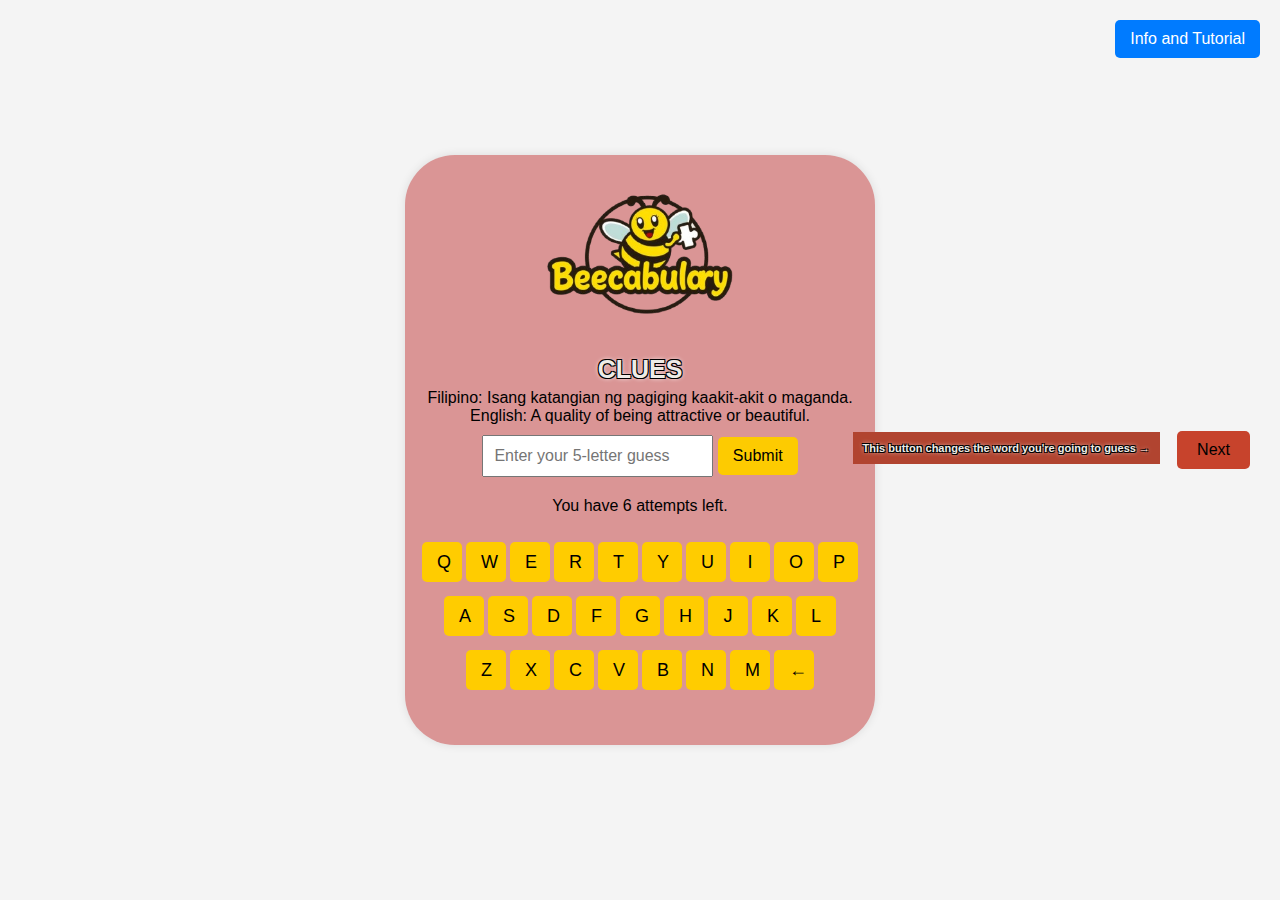
<file: index.html>
<!DOCTYPE html>
<html lang="en">
<head>
    <meta charset="UTF-8">
    <meta name="viewport" content="width=device-width, initial-scale=1.0">
    <title>BEECABULARY</title>
    <link rel="stylesheet" href="style.css">
    <link href="https://fonts.googleapis.com/css2?family=Roboto:wght@400;700&display=swap" rel="stylesheet">
</head>
<body>
    <div class="container">
        <img src="images/logo-bee.png" alt="Bee Logo" class="bee-logo">
        <h1>CLUES</h1>
        <div id="clue"></div>
        <input type="text" id="guessInput" placeholder="Enter your 5-letter guess" maxlength="5" readonly>
        <button id="submitBtn">Submit</button>
        <div id="feedback"></div>
        <div id="attempts"></div>
        <div id="keyboard"></div>
        <button id="nextBtn">Next</button>
        <h1 id="nextdesc">This button changes the word you're going to guess &#8594; </h1>
        
        <div>
            <button class="tutorial-button" onclick="location.href='tutorial.html'">Info and Tutorial</button>
        </div>
    </div>
    <script src="script.js"></script>
</body>
</html>
</file>
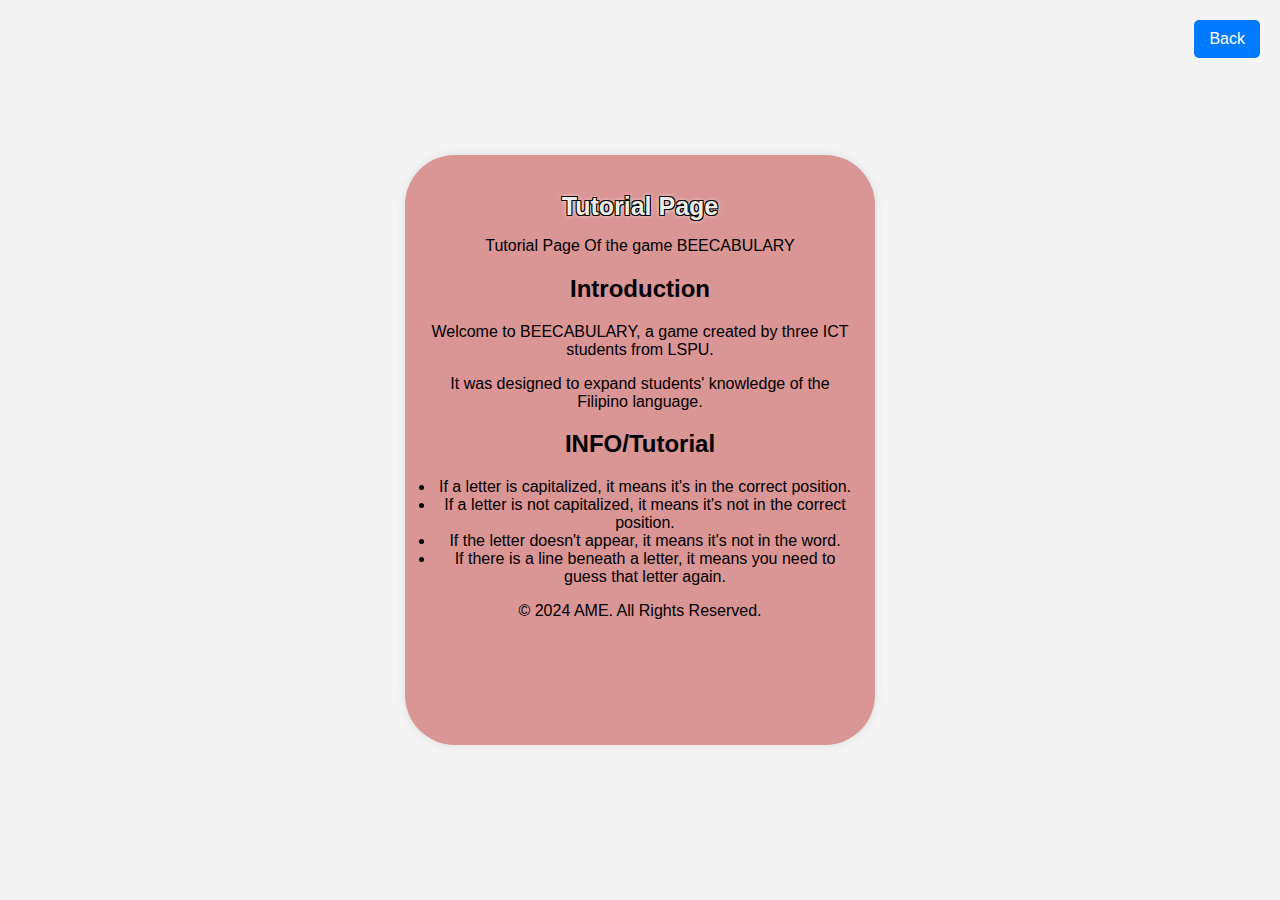
<file: tutorial.html>
<!DOCTYPE html>
<html lang="en">
<head>
    <meta charset="UTF-8">
    <meta name="viewport" content="width=device-width, initial-scale=1.0">
    <title>Tutorial Title</title>
    <link rel="stylesheet" href="style.css">
    <link href="https://fonts.googleapis.com/css2?family=Roboto:wght@400;700&display=swap" rel="stylesheet">
    
</head>
<body>
    <div class="container">
        <header>
            <h1>Tutorial Page</h1>
            <p>Tutorial Page Of the game BEECABULARY</p>
        </header>

        <div class="content" id="introduction">
            <h2>Introduction</h2>
            <p id="Intro">Welcome to BEECABULARY, a game created by three ICT students from LSPU.</p> 
            <p id="Intro"> It was designed to expand students' knowledge of the Filipino language.</p>
        </div>

        <div class="content" id="steps">
            <h2>INFO/Tutorial</h2>
            
            <ul>
                <li>If a letter is capitalized, it means it's in the correct position.</li>
                <li>If a letter is not capitalized, it means it's not in the correct position.</li>
                <li>If the letter doesn't appear, it means it's not in the word.</li>
                <li>If there is a line beneath a letter, it means you need to guess that letter again.</li>
            </ul>
        </div>


        <footer>
            <p>&copy; 2024 AME. All Rights Reserved.</p>
        </footer>
    </div>

    <div>
        <button class="back-button" onclick="location.href='index.html'">Back</button>
    </div>
</body>
</html>
</file>
<file: style.css>
* {
    box-sizing: border-box; /* Add box-sizing for consistent layout */
}

body {
    font-family: Arial, sans-serif;
    background-color: #f4f4f4; /* Background color of the page */
    display: flex;
    justify-content: center; /* Center horizontally */
    align-items: center;     /* Center vertically */
    height: 100vh;          /* Full viewport height */
    margin: 0;              /* Remove default margin */
}

.container {
    background: rgb(218, 149, 149); /* Background color for the container */
    padding: 20px;     /* Inner padding for the container */
    border-radius: 50px; /* Rounded corners */
    box-shadow: 0 0 10px rgba(0, 0, 0, 0.1); /* Subtle shadow */
    text-align: center; /* Center align text */
    width: 470px; /* Fixed width for the container */
    max-width: 100%; /* Responsive design */
    height: 590px;
}

h1 {
    color: #eeece7; /* Yellow color for the title */
    text-shadow: 
        -1px -1px 0px #000000,  /* Top left */
        1px -1px 0px #000000,   /* Top right */
        -1px 1px 0px #000000,   /* Bottom left */
        1px 1px 0px #000000,    /* Bottom right */
        0px 0px 5px #ffffff;    /* White glow */
    font-size: 25px; /* Adjust font size as needed */
    margin-bottom: 5px; /* Space below the logo */
}

.bee-logo {
    width: 430px; /* Adjust the width as needed */
    height: auto; /* Maintain aspect ratio */
    margin-bottom: -40px; /* Space below the logo */
    margin-top: -40px;
}

#guessInput {
    padding: 10px; /* Inner padding for input */
    margin: 10px 0; /* Margin for spacing */
    font-size: 16px; /* Font size for input */
}

button {
    padding: 10px 15px; /* Inner padding for button */
    font-size: 16px; /* Font size for button */
    cursor: pointer; /* Pointer cursor on hover */
    background-color: #fdcb01; /* Button color */
    border: none; /* No border */
    border-radius: 5px; /* Rounded corners */
}

button:hover {
    background-color: #e6b800; /* Darker shade on hover */
}

#feedback {
    margin-top: 10px; /* Space above feedback */
    font-size: 18px; /* Font size for feedback */
    font-weight: bold; /* Bold text for feedback */
}

#attempts {
    margin-top: 10px; /* Space above attempts display */
    font-size: 16px; /* Font size for attempts */
}

#keyboard {
    margin-top: 20px; /* Space above keyboard */
    display: flex; /* Use flexbox for keyboard layout */
    flex-direction: column; /* Arrange keys vertically */
    align-items: center; /* Center align the keys */
}

.keyboard-row {
    display: flex; /* Use flexbox for each row of keys */
    justify-content: center; /* Center align the row */
    margin: 5px 0; /* Margin for spacing between rows */
}

.key {
    display: inline-block; /* Inline block for keys */
    width: 40px; /* Fixed width for keys */
    height: 40px; /* Fixed height for keys */
    margin: 2px; /* Margin for spacing between keys */
    background-color: #ffcc00; /* Key color */
    border: none; /* No border */
    border-radius: 5px; /* Rounded corners for keys */
    font-size: 18px; /* Font size for key text */
    cursor: pointer; /* Pointer cursor on hover */
    transition: background-color 0.3s; /* Transition for hover effect */
}

.key:hover {
    background-color: #e6b800; /* Darker shade on hover */
}

#nextBtn {
    position: absolute;
    right: 30px; /* Adjust this value to move the button left or right */
    top: 50%; /* This will vertically center the button */
    transform: translateY(-50%); /* This will vertically align it perfectly */
    padding: 10px 20px; /* Optional: add some padding to the button */
    font-size: 16px; /* Optional: set the button text size */
    background-color:#c7432c ;
}

#nextdesc {
    position: absolute;
    right: 120px; /* Adjust this value to move the button left or right */
    top: 49%; /* This will vertically center the button */
    transform: translateY(-50%); /* This will vertically align it perfectly */
    padding: 10px 10px; /* Optional: add some padding to the button */
    font-size: 11px; /* Optional: set the button text size */
    background-color:#b14430 ;
}

.key {
    display: inline-block;
    width: 40px; /* Same width as other keys */
    height: 40px;
    margin: 2px;
    background-color: #ffcc00;
    border: none;
    border-radius: 5px;
    font-size: 18px;
    cursor: pointer;
    transition: background-color 0.3s;
}

.key:hover {
    background-color: #e6b800; /* Darker shade on hover */
}

.tutorial-button {
    position: absolute; /* Position relative to the container */
    top: 20px; /* Adjust the top distance as needed */
    right: 20px; /* Adjust the right distance as needed */
    background-color: #007BFF; /* Button background color */
    color: white; /* Text color */
    border: none; /* Remove border */
    border-radius: 5px; /* Rounded corners */
    padding: 10px 15px; /* Padding for button */
    cursor: pointer; /* Change cursor to pointer on hover */
    font-size: 16px; /* Font size */
}

.tutorial-button:hover {
    background-color: #0056b3; /* Darker shade on hover */
}

.back-button {
    position: absolute; /* Position relative to the container */
    top: 20px; /* Adjust the top distance as needed */
    right: 20px; /* Adjust the right distance as needed */
    background-color: #007BFF; /* Button background color */
    color: white; /* Text color */
    border: none; /* Remove border */
    border-radius: 5px; /* Rounded corners */
    padding: 10px 15px; /* Padding for button */
    cursor: pointer; /* Change cursor to pointer on hover */
    font-size: 16px; /* Font size */
}
.back-button:hover {
    background-color: #0056b3; /* Darker shade on hover */
}

ul {
    list-style-type: disc; /* Use disc for default bullet points */
    padding-left: 10px; /* Add some space to the left */
    margin-bottom: 5px;
}

#intro {
    margin-bottom: -25px
}
</file>
